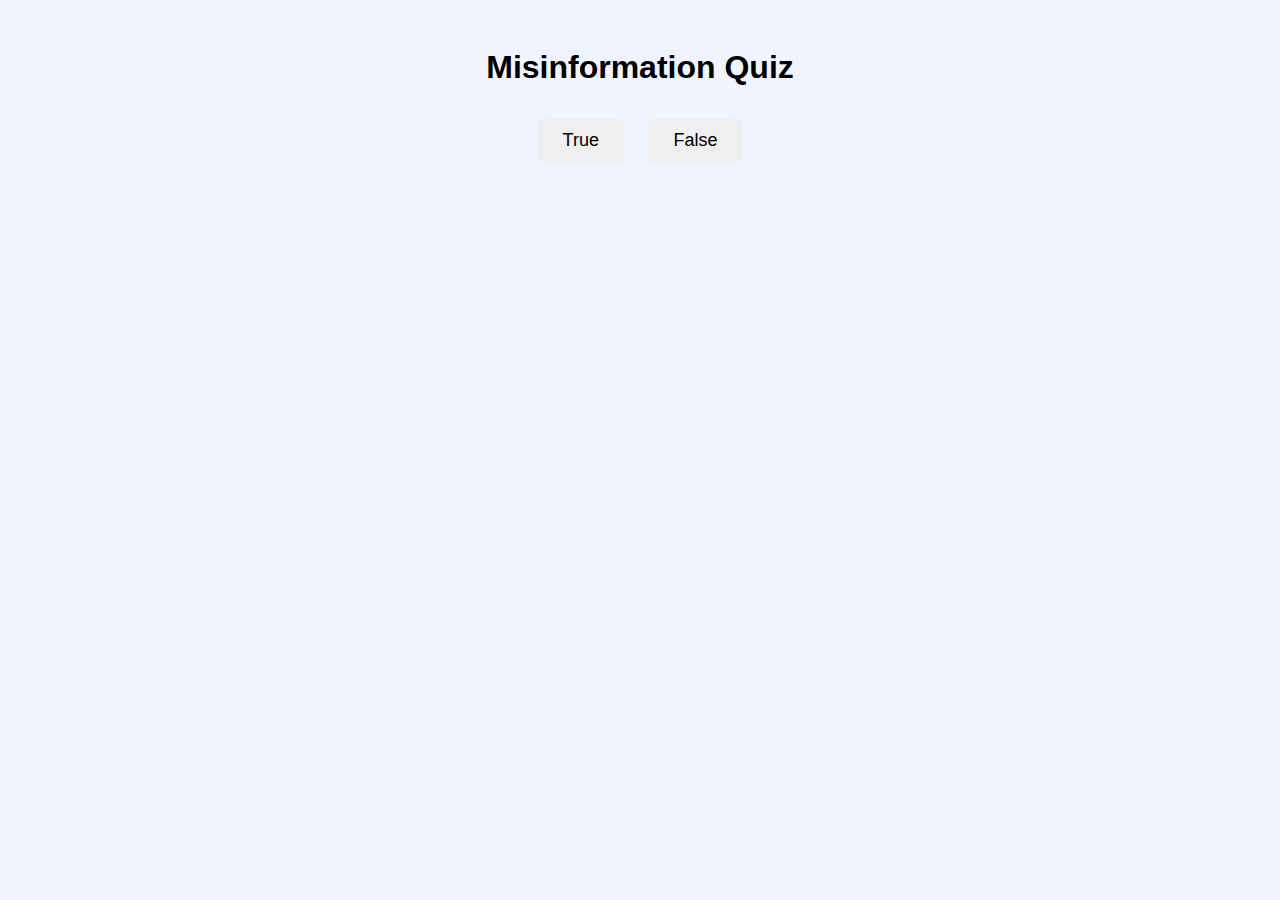
<file: index.html>
<!DOCTYPE html>
<html lang="en">
<head>
    <meta charset="UTF-8">
    <meta name="viewport" content="width=device-width, initial-scale=1.0">
    <title>Misinformation Quiz</title>
    <link rel="stylesheet" href="style.css">
    <script src="script.js"></script>
</head>

<body>
    <h1>Misinformation Quiz</h1>
    <div id="quiz-container">
        <p id="question"></p>

        <button onclick="answer(true)">True</button>
        <button onclick="answer(false)">False</button>

        <p id="feedback"></p>
        <p id="score"></p>
    </div>

    <script src="script.js"></script>
</body>
</html>
</file>
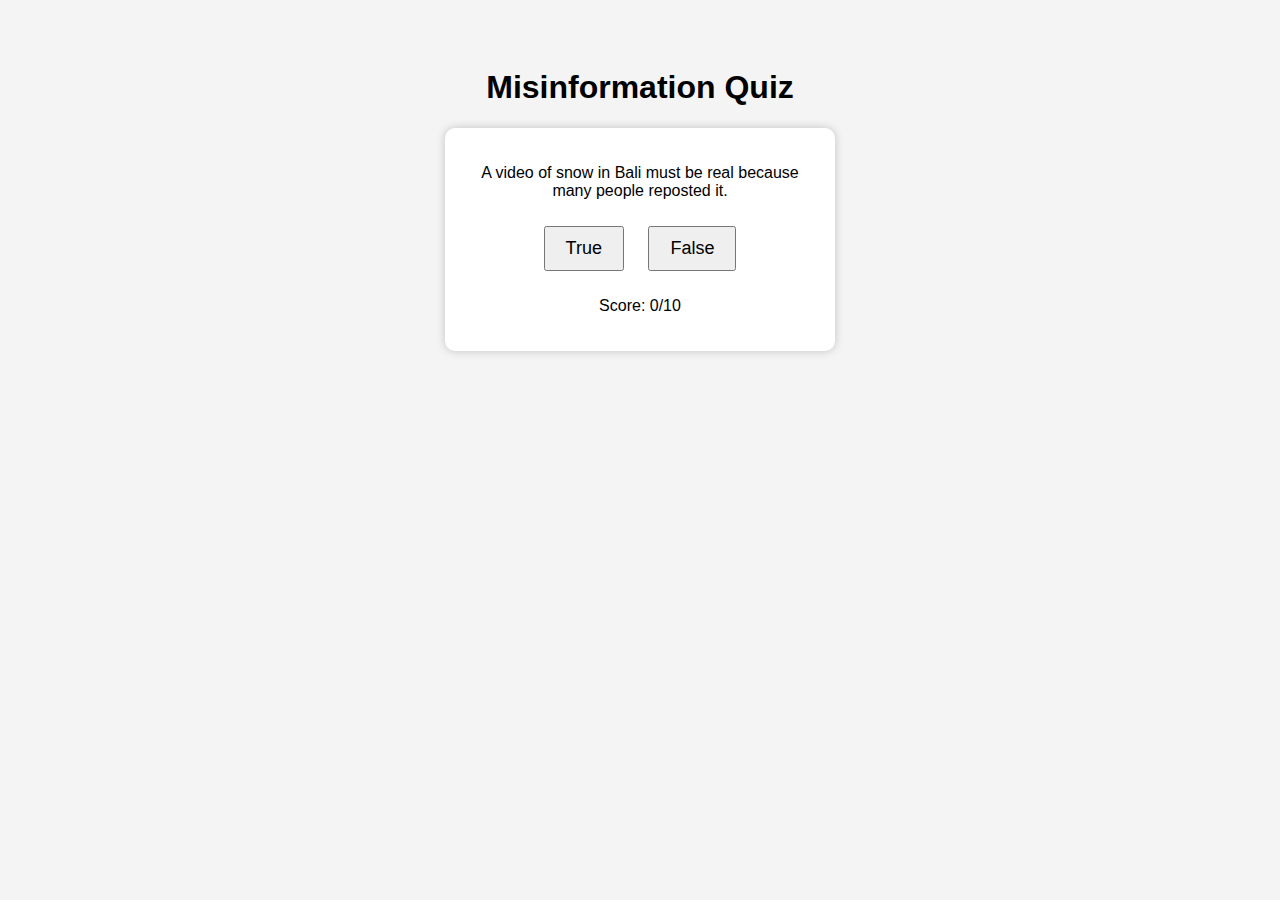
<file: TakeHomeQuizSite/index.html>
<!DOCTYPE html>
<html lang="en">
<head>
    <meta charset="UTF-8">
    <meta name="viewport" content="width=device-width, initial-scale=1.0">
    <title>Misinformation Quiz</title>
    <link rel="stylesheet" href="style.css">
</head>

<body>
    <h1>Misinformation Quiz</h1>
    <div id="quiz-container">
        <p id="question"></p>

        <button onclick="answer(true)">True</button>
        <button onclick="answer(false)">False</button>

        <p id="feedback"></p>
        <p id="score"></p>
    </div>

    <script src="script.js"></script>
</body>
</html>
</file>
<file: style.css>
body {
    font-family: Arial, sans-serif;
    background: #f0f4ff;
    text-align: center;
    padding: 20px;
}

.screen {
    max-width: 600px;
    margin: auto;
}

.hidden {
    display: none;
}

/* Progress Bar */
#progress-bar {
    width: 100%;
    height: 10px;
    background: #ccc;
    border-radius: 5px;
    margin-bottom: 20px;
}

#progress {
    height: 100%;
    width: 0%;
    background: #4CAF50;
    border-radius: 5px;
}

/* Timer */
.timer {
    font-size: 22px;
    font-weight: bold;
    margin-bottom: 10px;
}

.timer.warning {
    color: red;
}

/* Buttons */
button {
    padding: 12px 25px;
    font-size: 18px;
    margin: 10px;
    cursor: pointer;
    border-radius: 8px;
    border: none;
}

.answer-btn {
    background: #4c8bff;
    color: white;
}

.answer-btn:hover {
    background: #3a6edb;
}

/* Toggle switch */
.toggle {
    display: inline-flex;
    align-items: center;
    gap: 10px;
    margin: 15px 0;
    cursor: pointer;
}

.toggle input {
    display: none;
}

.slider {
    width: 40px;
    height: 20px;
    background: #bbb;
    border-radius: 20px;
    position: relative;
}

.slider::before {
    content: "";
    width: 18px;
    height: 18px;
    background: white;
    border-radius: 50%;
    position: absolute;
    top: 1px;
    left: 1px;
    transition: 0.3s;
}

input:checked + .slider {
    background: #4CAF50;
}

input:checked + .slider::before {
    transform: translateX(20px);
}
</file>
<file: TakeHomeQuizSite/style.css>
body {
    font-family: Arial, sans-serif;
    background: #f4f4f4;
    padding: 40px;
    text-align: center;
}

#quiz-container {
    background: white;
    padding: 20px;
    width: 350px;
    margin: auto;
    border-radius: 10px;
    box-shadow: 0 0 10px rgba(0,0,0,0.2);
}

button {
    padding: 10px 20px;
    margin: 10px;
    font-size: 18px;
    cursor: pointer;
}
</file>
